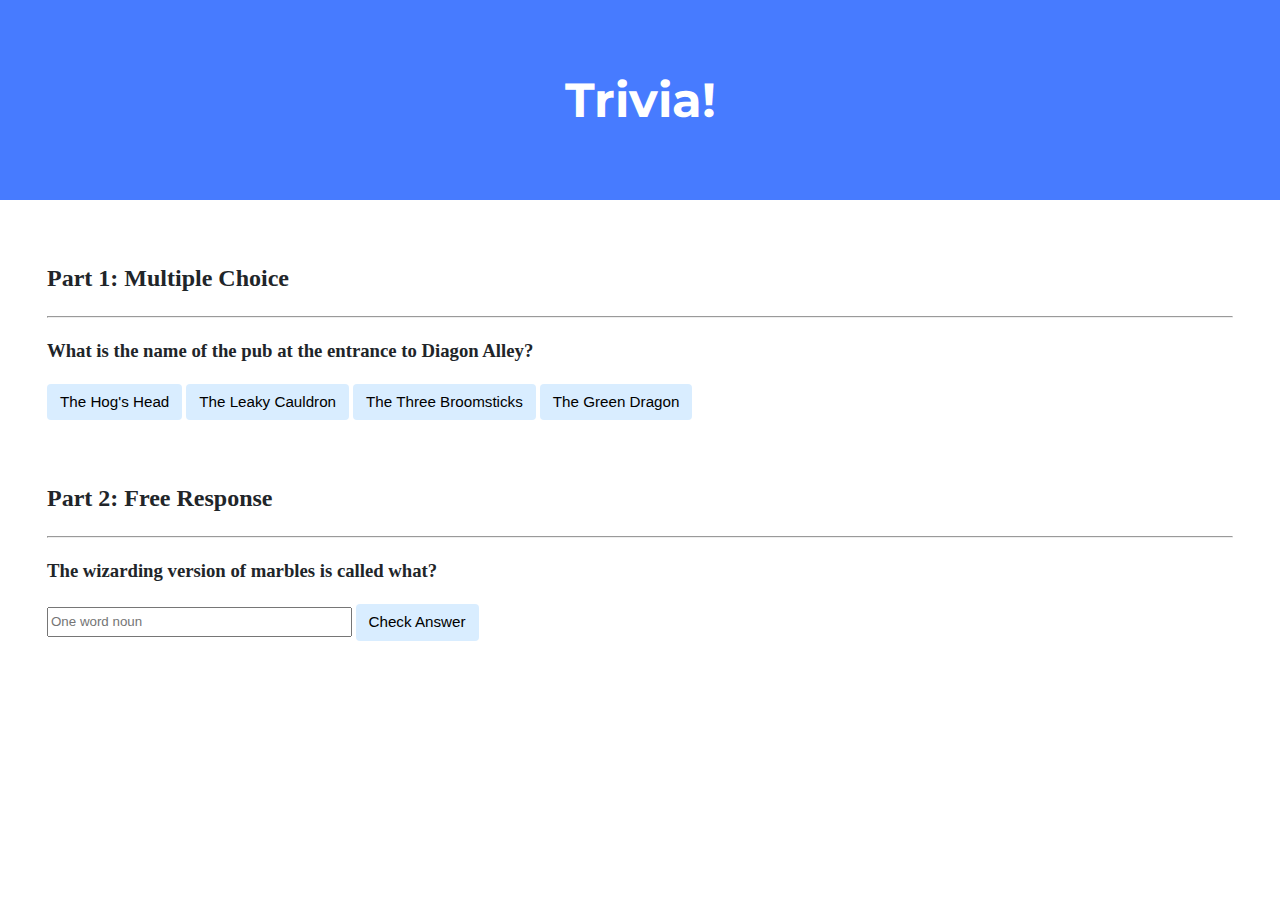
<file: trivia/index.html>
<!DOCTYPE html>

<html lang="en">
    <head>
        <link href="https://fonts.googleapis.com/css2?family=Montserrat:wght@500&display=swap" rel="stylesheet">
        <link href="styles.css" rel="stylesheet">
        <title>Trivia!</title>
        <script>
            // TODO: Add code to check answers to questions
            document.addEventListener('DOMContentLoaded', function(){
                let correct = document.querySelector('.right');
                correct.addEventListener('click', function(){
                    correct.style.backgroundColor='green';
                    document.querySelector('#check1').innerHTML = "Correct!";
                });
                let incorrect = document.querySelectorAll('.wrong');
                for (let i = 0; i < incorrect.length; i++){
                    incorrect[i].addEventListener('click', function(){
                        incorrect[i].style.backgroundColor = 'red';
                        document.querySelector('#check1').innerHTML = "Incorrect!";
                    });
                }

                document.querySelector('#check').addEventListener('click',function(){
                    let answer = document.querySelector('#answer');

                    if (answer.value.toLowerCase() == 'gobstones')
                    {
                        answer.style.backgroundColor='green';
                        document.querySelector('#check2').innerHTML = "Correct!";
                    }
                    else {
                        answer.style.backgroundColor='red';
                        document.querySelector('#check2').innerHTML = "Incorrect!";
                    }

                });

            });
        </script>
    </head>
    <body>
        <div class="header">
            <h1>Trivia!</h1>
        </div>

        <div class="container">
            <div class="section">
                <h2>Part 1: Multiple Choice </h2>
                <hr>
                <!-- TODO: Add multiple choice question here -->
                <h3>What is the name of the pub at the entrance to Diagon Alley?</h3>
                <button class = 'wrong'> The Hog's Head </button>
                <button class = 'right'> The Leaky Cauldron </button>
                <button class = 'wrong'> The Three Broomsticks </button>
                <button class = 'wrong'> The Green Dragon </button>
                <p id = "check1"></p>
            </div>

            <div class="section">
                <h2>Part 2: Free Response</h2>
                <hr>
                <!-- TODO: Add free response question here -->
                <h3>The wizarding version of marbles is called what?</h3>
                <form>
                    <input autocomplete = "off" id = "answer" Placeholder = "One word noun" type = "text">
                    <button id = "check">Check Answer</button>
                    <p id = "check2"></p>
                </form>
            </div>
        </div>
    </body>
</html>
</file>
<file: trivia/styles.css>
body {
    background-color: #fff;
    color: #212529;
    font-size: 1rem;
    font-weight: 400;
    line-height: 1.5;
    margin: 0;
    text-align: left;
}

.container {
    margin-left: auto;
    margin-right: auto;
    padding-left: 15px;
    padding-right: 15px;
}

.header {
    background-color: #477bff;
    color: #fff;
    margin-bottom: 2rem;
    padding: 2rem 1rem;
    text-align: center;
}

.section {
    padding: 0.5rem 2rem 1rem 2rem;
}

.section:hover {
    background-color: #f5f5f5;
    transition: color 2s ease-in-out, background-color 0.15s ease-in-out;
}

h1 {
    font-family: 'Montserrat', sans-serif;
    font-size: 48px;
}

button, input[type="submit"] {
    background-color: #d9edff;
    border: 1px solid transparent;
    border-radius: 0.25rem;
    font-size: 0.95rem;
    font-weight: 400;
    line-height: 1.5;
    padding: 0.375rem 0.75rem;
    text-align: center;
    transition: color 0.15s ease-in-out, background-color 0.15s ease-in-out, border-color 0.15s ease-in-out, box-shadow 0.15s ease-in-out;
    vertical-align: middle;
}


input[type="text"] {
    line-height: 1.8;
    width: 25%;
}

input[type="text"]:hover {
    background-color: #f5f5f5;
    transition: color 2s ease-in-out, background-color 0.15s ease-in-out;
}

.choice{
    type = "text";
    style='margin-right:16px';
}
</file>
